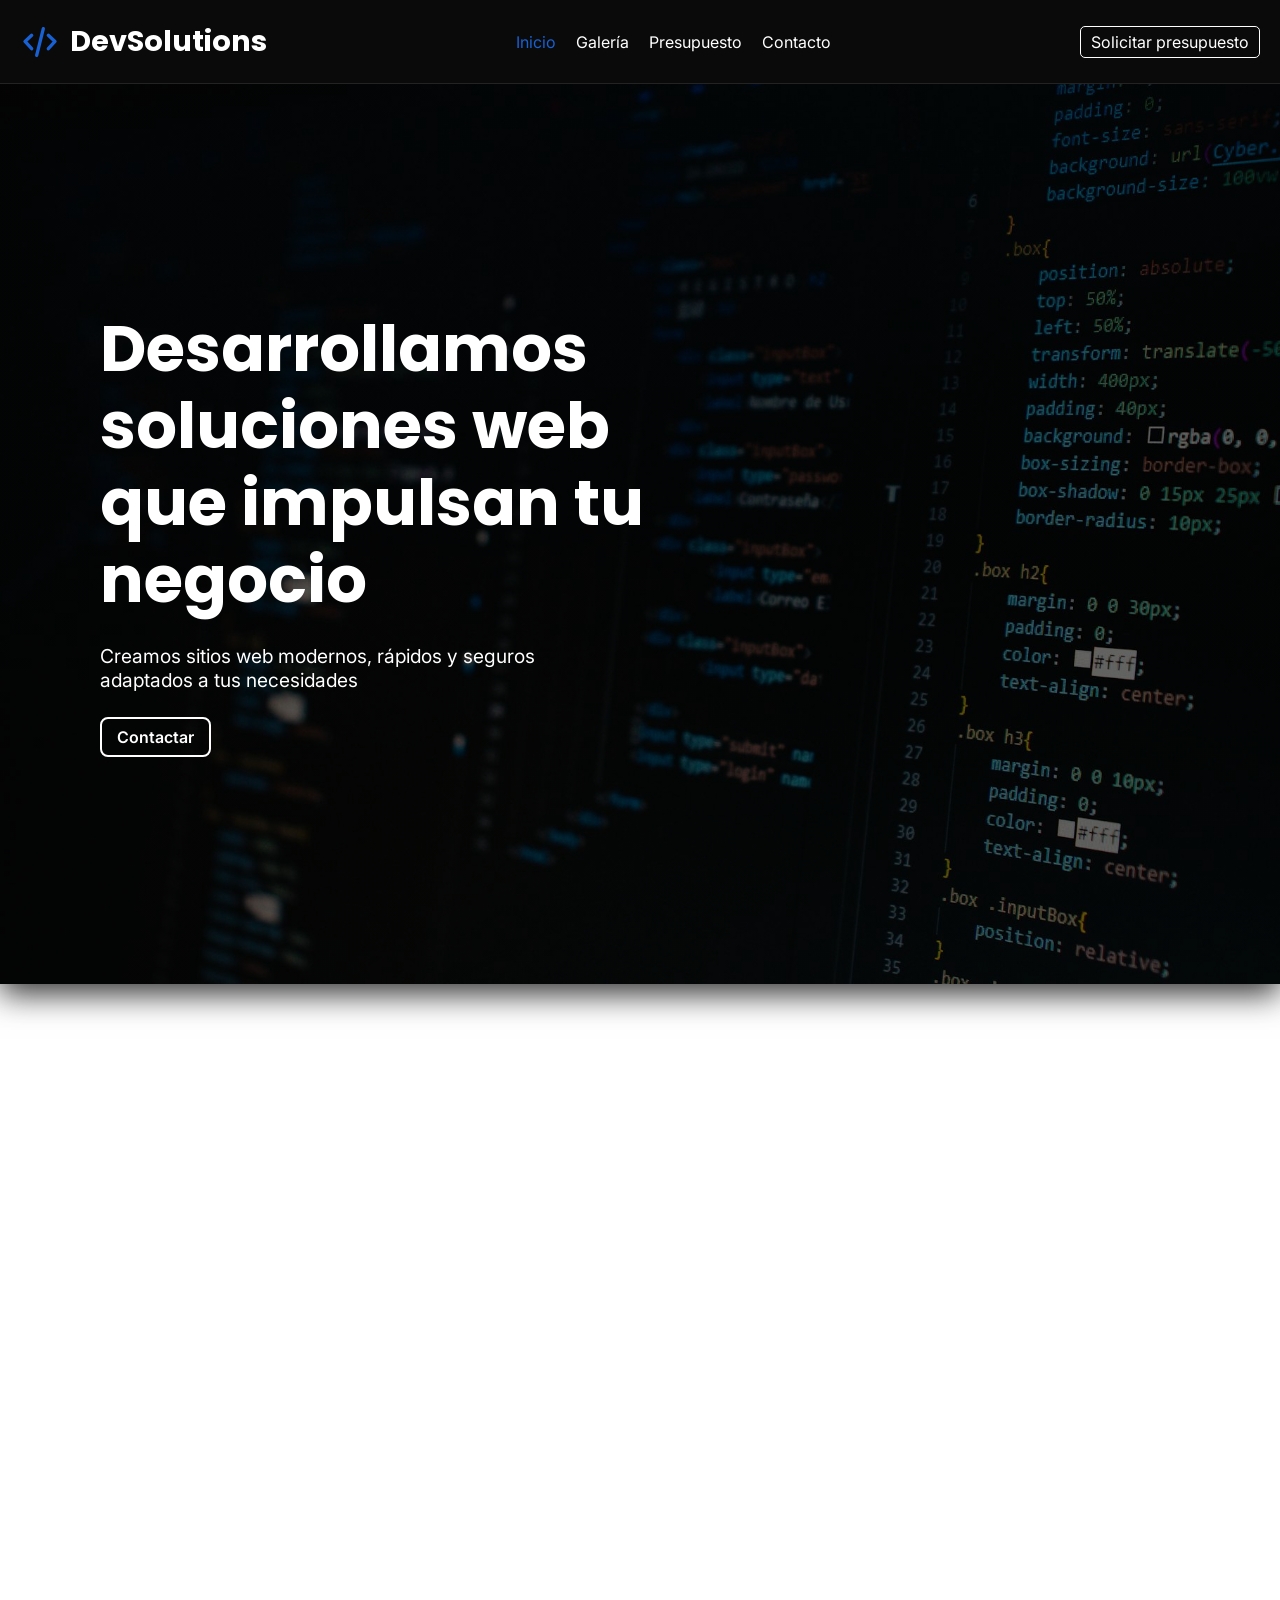
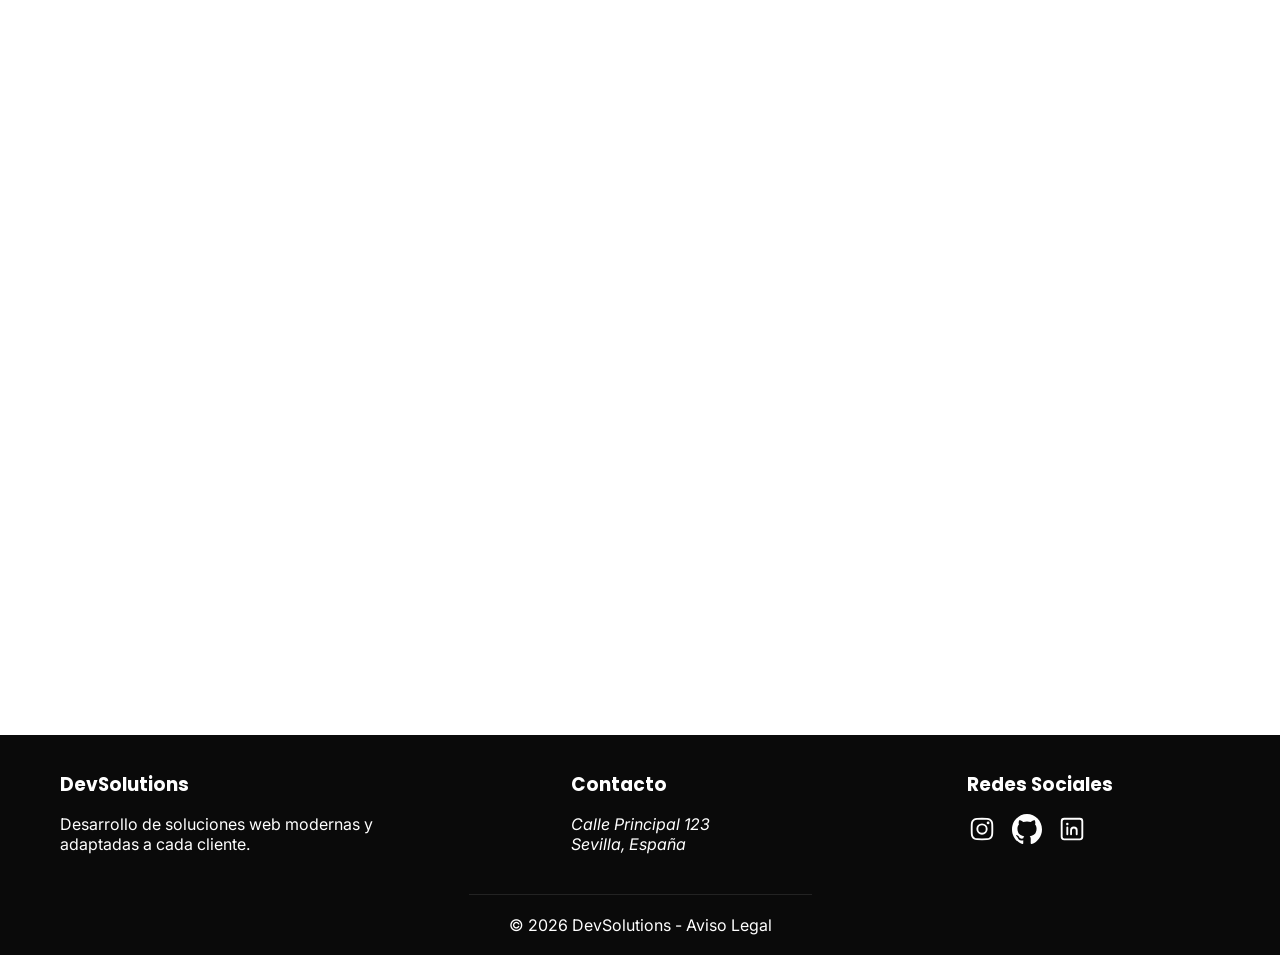
<file: index.html>
<!DOCTYPE html>
<html lang="es">
<head>
    <meta charset="UTF-8">
    <meta name="viewport" content="width=device-width, initial-scale=1.0">
    <title>Inicio | DevSolutions</title>
    <!--Enlace a JavaScript-->
    <script src="./js/components/sections_index.js" defer></script>
    <script src="js/script.js" defer></script>
    <!--Enlace a componentes dinámicos Implementar más adelante-->
    <!--Link a pagina de estilos CSS-->
    <link rel="stylesheet" href="css/styles.css">
</head>
<body>
    <header>
        <nav>
            <a href="index.html" class="logo">
                <img src="./assets/iconos/code-svgrepo-com.svg" alt="Logo empresa" width="150" height="150">
                <h1>DevSolutions</h1>
            </a>
            <!--Menu hamburguesa-->
            <button class="menu-toggle" aria-label="Abrir menu">
                <img src="./assets/iconos/icono_menu.svg" alt="Menu" width="28" height="28">
            </button>
            <!--Menú de navegación-->
            <div class="nav-links" id="nav-links">
                <a class="active" href="index.html">Inicio</a>
                <a href="./views/galeria.html">Galería</a>
                <a href="./views/presupuesto.html">Presupuesto</a>
                <a href="./views/contacto.html">Contacto</a>
            </div>
            <!--Botón presupuesto-->
            <a href="./views/presupuesto.html" class="btn-presupuesto" id="btn-presupuesto">Solicitar presupuesto</a>
        </nav>
    </header>
    <main>
        <!--PRESENTACION-->
        <section class="section" id="presentacion">
            <div class="presentacion-container">
                <h2 class="titulo-hero">Desarrollamos soluciones web que impulsan tu negocio</h2>
                <p>Creamos sitios web modernos, rápidos y seguros adaptados a tus necesidades</p>
                <a href="./views/contacto.html" class="btn-presentacion">Contactar</a>
            </div>
        </section>
        <!--SERVICIOS-->
        <section class="section" id="servicios">
            <h2 class="titulo"><span>Nuestros servicios</span></h2>
            <div class="servicios-container"><!--Se cargan dinámicamente--></div>
        </section>

        <!--PROYECTOS-->
        <section class="section" id="proyectos">
            <h2 class="titulo"><span>Proyectos destacados</span></h2>
            <!--TARJETAS-PROYECTOS-->
            <div class="proyectos-container"><!--Se cargan dinámicamente--></div>
        </section>

        <!--NOTICIAS-->
        <section class="section" id="noticias">
            <h2 class="titulo"><span>Últimas noticias</span></h2>
            <div class="noticias-container"><!--Las noticias se cargarán dinámicamente--></div>
        </section>
    </main>
    
    <footer>
        <div class="footer-container"><!--Se carga dinámicamente--></div>
        <div class="footer-bottom">
            <p>© 2026 DevSolutions - Aviso Legal</p>
        </div>
    </footer>
</body>
</html>
</file>
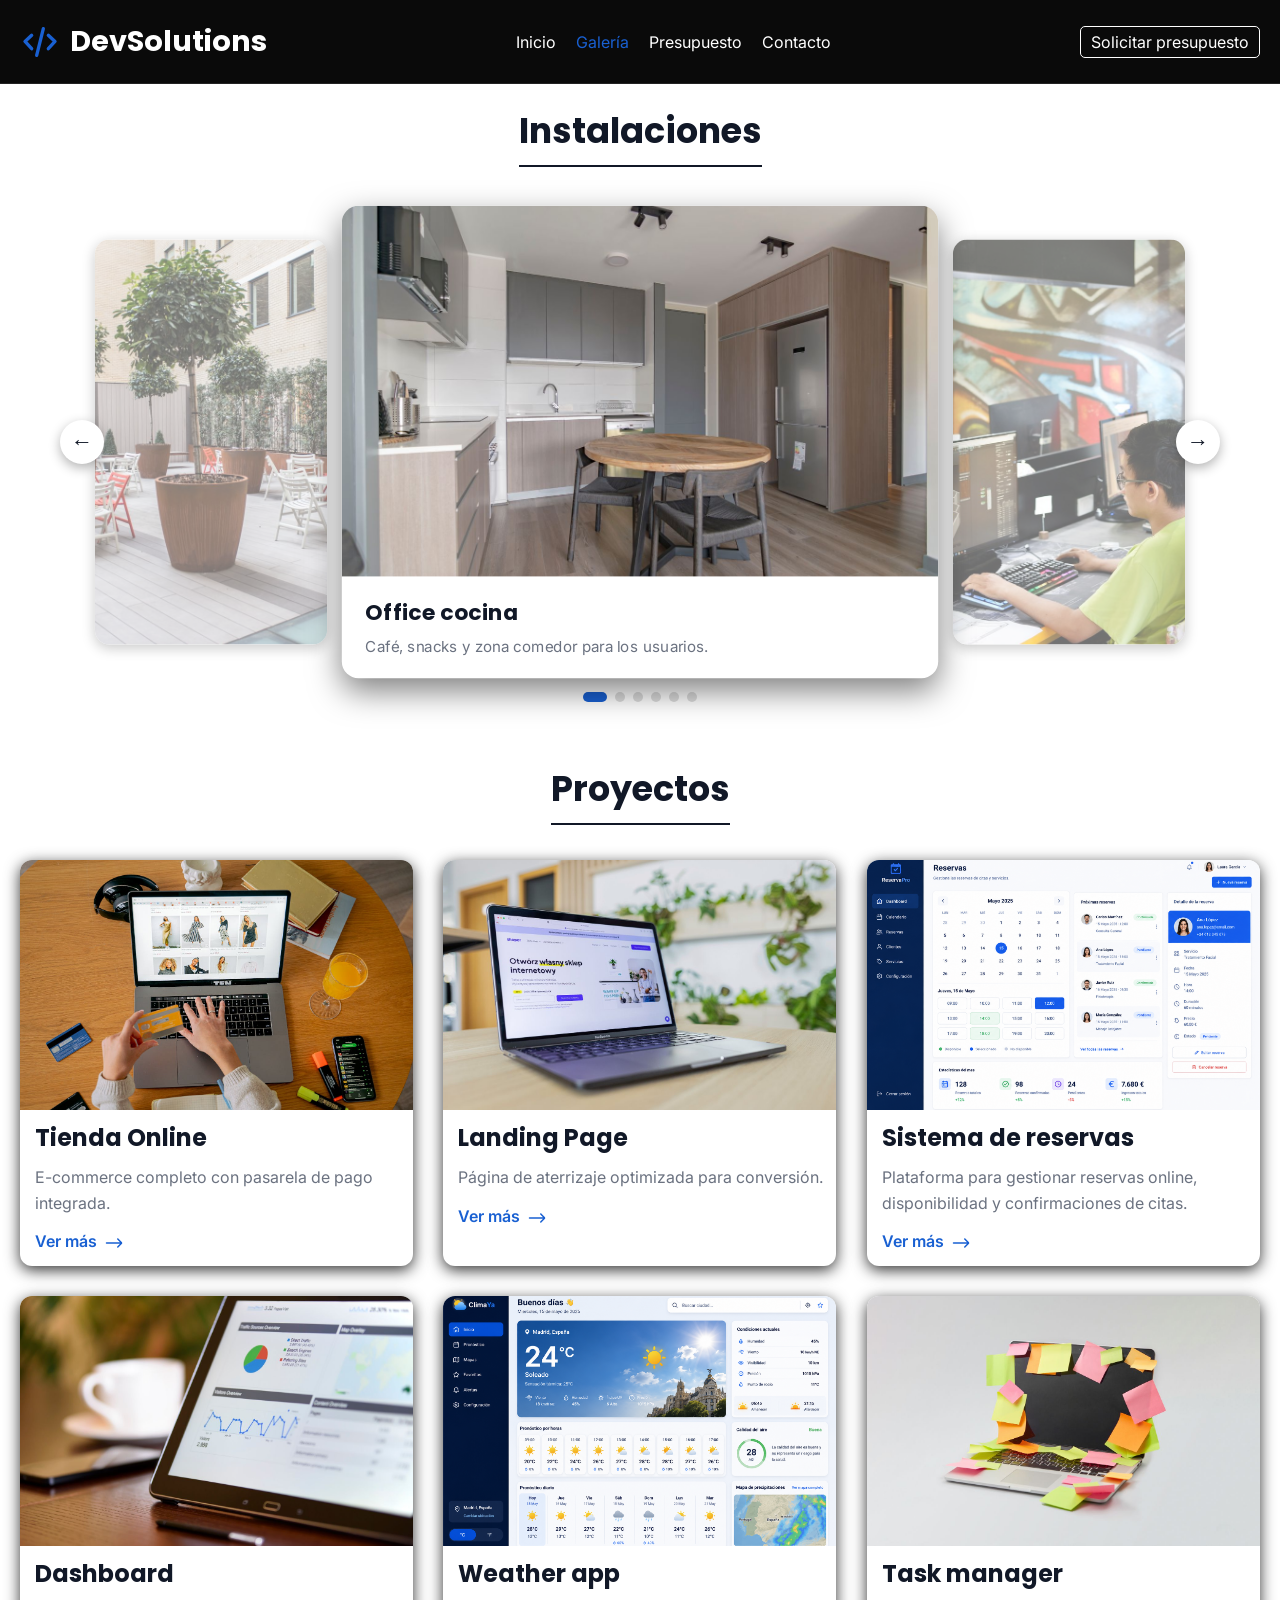
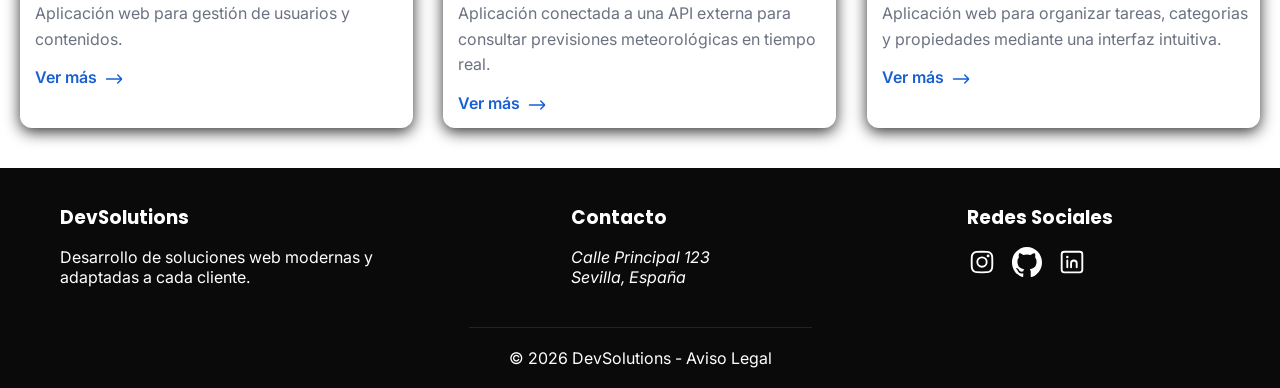
<file: views/galeria.html>
<!DOCTYPE html>
<html lang="es">
<head>
    <meta charset="UTF-8">
    <meta name="viewport" content="width=device-width, initial-scale=1.0">
    <title>Galería | DevSolutions</title>
    <!--Enlace a JavaScript-->
    <script src="../js/components/galeria.js" defer></script>
    <script src="../js/components/footer.js" defer></script>
    <script src="../js/script.js" defer></script>
    <!--Link a pagina de estilos CSS-->
    <link rel="stylesheet" href="../css/styles.css">
</head>
<body>
    <header>
        <nav>
            <a href="../index.html" class="logo">
                <img src="../assets/iconos/code-svgrepo-com.svg" alt="Logo empresa" width="150" height="150">
                <h1>DevSolutions</h1>
            </a>
            <!--Menu hamburguesa-->
            <button class="menu-toggle" aria-label="Abrir menu">
                <img src="../assets/iconos/icono_menu.svg" alt="Menu" width="28" height="28">
            </button>
            <!--Menú de navegación-->
            <div class="nav-links" id="nav-links">
                <a href="../index.html">Inicio</a>
                <a class="active" href="./galeria.html">Galería</a>
                <a href="./presupuesto.html">Presupuesto</a>
                <a href="./contacto.html">Contacto</a>
            </div>
            <!--Botón presupuesto-->
            <a href="./presupuesto.html" class="btn-presupuesto" id="btn-presupuesto">Solicitar presupuesto</a>
        </nav>
    </header>
    <main>
        <section class="section">
            <h2 class="titulo-galeria"><span>Instalaciones</span></h2>
            <div class="carousel-container">
                <button id="prev-btn" class="prev-btn">←</button>
                <div id="carousel" class="carousel">
                    <div class="caja inactive"></div>
                    <div class="caja active"></div>
                    <div class="caja inactive"></div>
                </div>
                <button id="next-btn" class="next-btn">→</button>
            </div>
            <div id="dots-container" class="dots-container"></div>
        </section>
        <section class="section" id="proyectos">
            <h2 class="titulo-galeria"><span>Proyectos</span></h2>
            <div class="galeria-container"><!--Se carga dinamicamente--></div>
        </section>
    </main>
    <footer>
        <div class="footer-container"><!--Se carga dinámicamente--></div>
        <div class="footer-bottom">
            <p>© 2026 DevSolutions - Aviso Legal</p>
        </div>
    </footer>
</body>
</html>
</file>
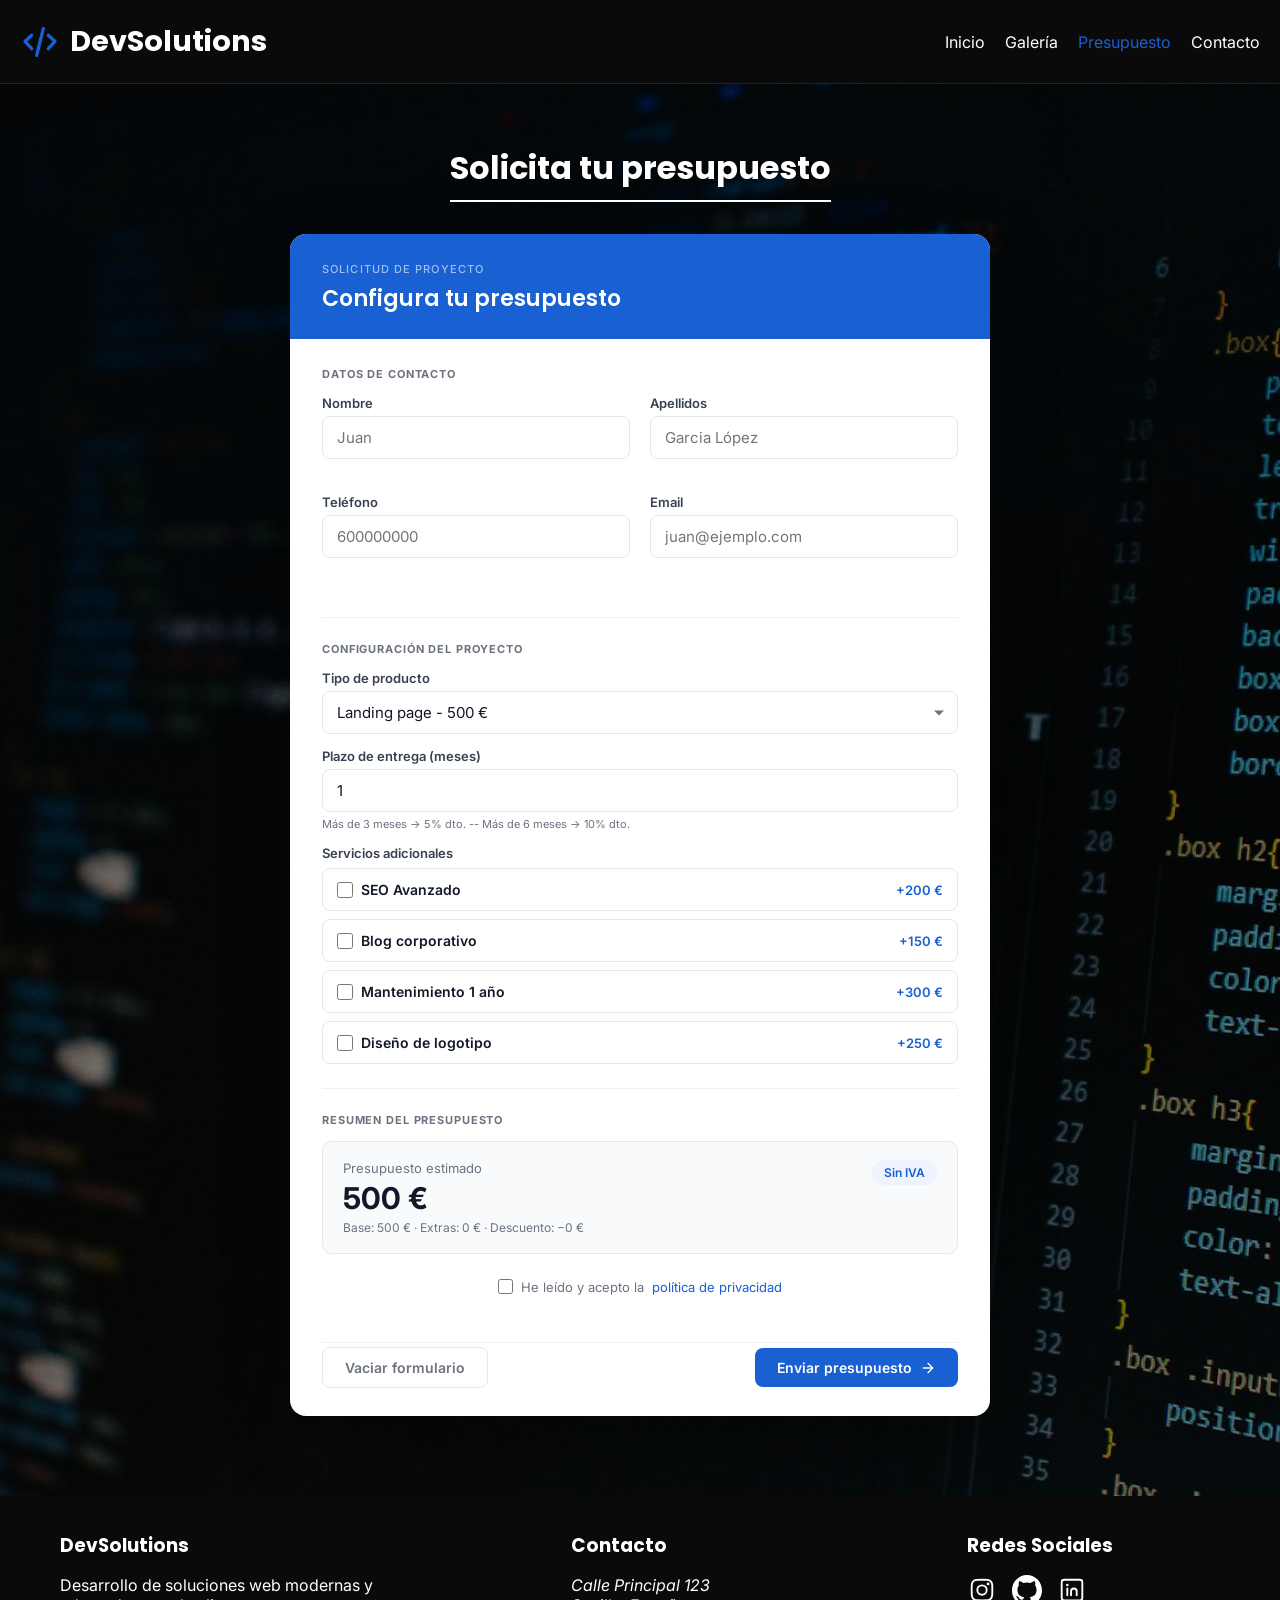
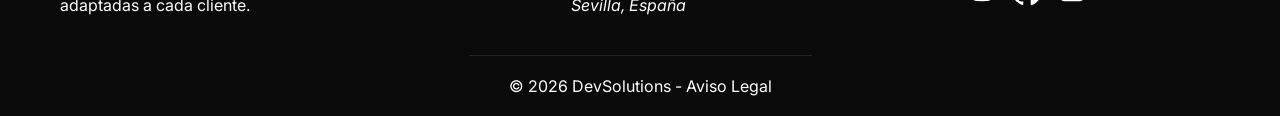
<file: views/presupuesto.html>
<!DOCTYPE html>
<html lang="es">

<head>
    <meta charset="UTF-8">
    <meta name="viewport" content="width=device-width, initial-scale=1.0">
    <title>Presupuesto | DevSolutions</title>
    <!--Enlace a JavaScript-->
    <script src="../js/components/footer.js" defer></script>
    <script src="../js/components/presupuesto.js" defer></script>
    <script src="../js/script.js" defer></script>
  
    <!--Link a pagina de estilos CSS-->
    <link rel="stylesheet" href="../css/styles.css">
</head>

<body>
    <header>
        <nav>
            <a href="../index.html" class="logo">
                <img src="../assets/iconos/code-svgrepo-com.svg" alt="Logo empresa" width="150" height="150">
                <h1>DevSolutions</h1>
            </a>
            <!--Menu hamburguesa-->
            <button class="menu-toggle" aria-label="Abrir menu">
                <img src="../assets/iconos/icono_menu.svg" alt="Menu" width="28" height="28">
            </button>
            <!--Menú de navegación-->
            <div class="nav-links" id="nav-links">
                <a href="../index.html">Inicio</a>
                <a href="./galeria.html">Galería</a>
                <a class="active" href="./presupuesto.html">Presupuesto</a>
                <a href="./contacto.html">Contacto</a>
            </div>
        </nav>
    </header>
    <main>
        <section class="section" id="presupuesto">
            <h2 class="titulo-form"><span>Solicita tu presupuesto</span></h2>

            <div id="formulario-presupuesto">
                <!--Cabecera-->
                <div class="form-header">
                    <p class="form-header-eyebrow">Solicitud de proyecto</p>
                    <h3>Configura tu presupuesto</h3>
                </div>

                <form id="form-presupuesto" class="form-body">
                    <!--Datos de contacto-->
                    <div class="form-section">
                        <p class="section-label">Datos de contacto</p>
                        <div class="campos-grid">
                            <!--NOMBRE-->
                            <div class="campo">
                                <label for="nombre">Nombre</label>
                                <input type="text" id="nombre" name="nombre" placeholder="Juan" maxlength="15" required>
                                <span class="error-msg" id="error-nombre"></span>
                            </div>
                            <!--APELLIDOS-->
                            <div class="campo">
                                <label for="apellidos">Apellidos</label>
                                <input type="text" id="apellidos" name="apellidos" placeholder="Garcia López"
                                    maxlength="40" required>
                                <span class="error-msg" id="error-apellidos"></span>
                            </div>
                            <!--TELEFONO-->
                            <div class="campo">
                                <label for="telefono">Teléfono</label>
                                <input type="tel" id="telefono" name="telefono" placeholder="600000000" maxlength="9"
                                    required>
                                <span class="error-msg" id="error-telefono"></span>
                            </div>
                            <!--EMAIL-->
                            <div class="campo">
                                <label for="email">Email</label>
                                <input type="email" id="email" name="email" placeholder="juan@ejemplo.com" required>
                                <span class="error-msg" id="error-email"></span>
                            </div>
                        </div>
                    </div>
                    <hr class="form-divider">
                    <!--CONFIGURACIÓN DEL PROYECTO-->
                    <div class="form-section">
                        <p class="section-label">Configuración del proyecto</p>
                        <!--PRODUCTO-->
                        <div class="campo">
                            <label for="producto">Tipo de producto</label>
                            <div class="select-wrap">
                                <select name="producto" id="producto">
                                    <option value="500">Landing page - 500 €</option>
                                    <option value="900">Web corporativa - 900 €</option>
                                    <option value="1500">Tienda online - 1.500 €</option>
                                    <option value="3000">Aplicación web - 3.000 €</option>
                                </select>
                            </div>
                        </div>
                        <!--PLAZO-->
                        <div class="campo">
                            <label for="plazo">
                                Plazo de entrega (meses)
                                <span class="descuento-badge" id="descuento-badge"></span>
                            </label>
                            <input type="number" id="plazo" name="plazo" min="1" max="12" value="1">
                            <span class="campo-hint">Más de 3 meses -> 5% dto. -- Más de 6 meses -> 10% dto.</span>
                        </div>
                        <!--EXTRAS-->
                        <div class="campo">
                            <label>Servicios adicionales</label>
                            <div class="extras-grid">
                                <label class="extra-item">
                                    <input type="checkbox" name="extra" class="extra" value="200">
                                    <span class="extra-item-text">SEO Avanzado</span>
                                    <span class="extra-item-price">+200 €</span>
                                </label>
                                <label class="extra-item">
                                    <input type="checkbox" name="extra" class="extra" value="150">
                                    <span class="extra-item-text">Blog corporativo</span>
                                    <span class="extra-item-price">+150 €</span>
                                </label>
                                <label class="extra-item">
                                    <input type="checkbox" name="extra" class="extra" value="300">
                                    <span class="extra-item-text">Mantenimiento 1 año</span>
                                    <span class="extra-item-price">+300 €</span>
                                </label>
                                <label class="extra-item">
                                    <input type="checkbox" name="extra" class="extra" value="250">
                                    <span class="extra-item-text">Diseño de logotipo</span>
                                    <span class="extra-item-price">+250 €</span>
                                </label>
                            </div>
                        </div>
                    </div>
                    <hr class="form-divider">
                    <!--RESUMEN-->
                    <div class="form-section">
                        <p class="section-label">Resumen del presupuesto</p>
                        <div class="resumen-card">
                            <div>
                                <p class="resumen-label">Presupuesto estimado</p>
                                <p id="presupuesto-final">500 €</p>
                                <p class="resumen-desglose" id="resumen-desglose">Base: 500 € - Extras: 0 € - Descuento: 0 €</p>
                            </div>
                            <span class="badge-precio">Sin IVA</span>
                        </div>
                    </div>
                    <!--CONDICIONES Y ENVÍO-->
                    <div class="condiciones">
                        <label class="condiciones-label" id="label-condiciones">
                            <input type="checkbox" id="condiciones" name="condiciones">
                            He leído y acepto la <a href="#">política de privacidad</a>
                        </label>
                        <span class="error-msg" id="error-condiciones"></span>
                    </div>
                    <div class="botones-formulario">
                        <button type="reset">Vaciar formulario</button>
                        <button type="submit">
                            Enviar presupuesto
                            <svg xmlns="http://www.w3.org/2000/svg" width="16" height="16" viewBox="0 0 24 24"
                                fill="none" stroke="currentColor" stroke-width="2" stroke-linecap="round"
                                stroke-linejoin="round" aria-hidden="true">
                                <path d="M5 12h14" />
                                <path d="m12 5 7 7-7 7" />
                            </svg>
                        </button>
                    </div>
                </form>
            </div>
        </section>
        <!--Modal de confirmación-->
        <div id="modal-overlay" class="modal-overlay hidden">
            <div class="modal">
                <div class="modal-icon">✓</div>
                <h3>¡Presupuesto enviado!</h3>
                <p>Nos pondremos en contacto contigo a la mayor brevedad.</p>
                <button id="modal-cerrar">Aceptar</button>
            </div>
        </div>   
    </main>
    <footer>
        <div class="footer-container"><!--Se carga dinámicamente--></div>
        <div class="footer-bottom">
            <p>© 2026 DevSolutions - Aviso Legal</p>
        </div>
    </footer>
</body>

</html>
</file>
<file: css/styles.css>
@import url('https://fonts.googleapis.com/css2?family=Inter:wght@300;400;500;600&family=Poppins:wght@500;600;700&display=swap');

/*Variables*/
:root {
    --background-color-primary: #0a0a0a;
    --background-color-secondary: #fff;
    --text-color-primary: #fff;
    --text-color-secundary: #111827;
    --a-link: #fff;
    --a-link-hover: #1960d2;
    --text-muted: #6b7280;
}

/*Reseteo*/
* {
    margin: 0;
    padding: 0;
    box-sizing: border-box;
}

html {
    scroll-behavior: smooth;
}

/*BODY*/
body {
    min-height: 100vh;
    display: grid;
    grid-template-rows: auto 1fr auto;
    font-family: 'Inter', sans-serif;
}
h1,h2,h3,h4{
    font-family: 'Poppins', sans-serif;
}

/*NAVBAR*/
header {
    position: sticky;
    top: 0;
    z-index: 100;
    color: var(--text-color-primary);
    background-color: var(--background-color-primary);
    border-bottom: 1px solid rgba(255, 255, 255, 0.1);
    backdrop-filter: blur(0);
}

header.scrolled {
    background-color: rgba(0, 0, 0, 0.8);
    backdrop-filter: blur(10px);
}

nav {
    color: var(--text-color-primary);
    display: flex;
    justify-content: space-between;
    align-items: center;
    padding: 20px;
    gap: 20px;
}

/*NAVBAR-------Logo*/
.logo {
    display: flex;
    align-items: center;
    gap: 10px;
    text-decoration: none;
    color: inherit;
}

.logo img {
    width: 40px;
    height: 40px;
}

.logo h1 {
    font-size: 1.8rem;
}

/*NAVBAR------Links*/
.nav-links a {
    text-decoration: none;
    color: inherit;
    transition: 0.2s all ease-in-out;
}

.btn-presupuesto {
    text-decoration: none;
    color: inherit;
    border: 1px solid var(--a-link);
    border-radius: 5px;
    padding: 5px 10px;
    transition: 0.2s all ease-in-out;
}

.nav-links a:hover {
    color: var(--a-link-hover);
}

.btn-presupuesto:hover {
    background-color: var(--a-link-hover);

}

.nav-links .active {
    color: var(--a-link-hover);
}

.nav-links {
    display: flex;
    gap: 20px;
}

/*MENÚ HAMBURGUESA*/
.menu-toggle {
    display: none;
    flex-direction: column;
    justify-content: center;
    gap: 5px;
    cursor: pointer;
    background: none;
    border: none;
    padding: 4px;
}

.menu-toggle img {
    width: 28px;
    height: 28px;
}

/*SECCIONES -- general*/
.titulo {
    color: var(--text-color-secundary);
    text-align: center;
    font-size: 35px;
    margin-bottom: 35px;

    /*animacion*/
    opacity: 0;
    transform: translateY(50px);
    transition: all 0.5s ease-in-out;
}

.titulo.show {
    /*animacion*/
    opacity: 1;
    transform: translateY(0);
}

.titulo span {
    display: inline-block;
    padding-bottom: 8px;
    border-bottom: 2px solid var(--text-color-secundary);
}

.section {
    width: 100%;
    padding: 0 20px;
    margin: 0 auto;
}


/*PRESENTACION*/
#presentacion {
    color: var(--text-color-primary);
    min-height: 100vh;
    display: flex;
    align-items: center;
    background-image: linear-gradient(rgba(0, 0, 0, 0.6), rgba(0, 0, 0, 0.6)), url('../assets/background/programando.jpg');
    background-size: cover;
    background-position: center;
    background-repeat: no-repeat;
    position: relative;
    z-index: 1;
    box-shadow: 0 10px 30px rgba(0, 0, 0, .8);
}

.titulo-hero {
    font-size: clamp(2.5rem, 5vw, 4.5rem);
    line-height: 1.2;
}

.presentacion-container {
    display: flex;
    flex-direction: column;
    align-items: flex-start;
    justify-content: center;
    gap: 25px;
    max-width: 650px;
    margin-left: 80px;
}

.presentacion-container p {
    font-size: 1.2rem;
    max-width: 500px;
}

.btn-presentacion {
    display: inline-block;
    font-weight: 600;
    text-decoration: none;
    color: var(--a-link);
    padding: 8px 15px;
    border: 2px solid var(--text-color-primary);
    border-radius: 8px;
    transition: .3s;
}

.btn-presentacion:hover {
    /*efecto*/
    background-color: var(--background-color-secondary);
    color: var(--text-color-secundary);
}

/*SERVICIOS*/

#servicios {
    padding-top: 40px;
    background-color: var(--background-color-secondary);
    color: var(--text-color-secundary);
}

.servicios-container {
    max-width: 1400px;
    margin: 0 auto;

    display: grid;
    grid-template-columns: repeat(4, 1fr);
    gap: 2rem;
}

/*SERVICIOS---Tarjetas*/
.card-servicio {
    display: flex;
    flex-direction: column;
    align-items: center;
    text-align: center;

    gap: 20px;
    padding: 2rem;

    background-color: var(--background-color-secondary);
    border-radius: 12px;
    box-shadow: 0 4px 15px rgba(0, 0, 0, .8);
    cursor: pointer;
    /*animacion*/
    opacity: 0;
    transform: translateY(50px);
    transition: all .3s ease-in-out;
}

.card-servicio.show {
    /*animacion*/
    opacity: 1;
    transform: translateY(0);
}

.card-servicio:hover {
    /*efecto*/
    transform: translateY(-8px);
    box-shadow: 0 10px 25px rgba(0, 0, 0, .5);
}

.card-servicio img {
    width: 60px;
    height: 60px;
    object-fit: contain;
}

.card-servicio h3 {
    font-size: 1.4rem;
}

.card-servicio p {
    line-height: 1.6;
    color: var(--text-muted);
}

/*PROYECTOS*/
#proyectos {
    padding-top: 40px;
    background-color: var(--background-color-secondary);
    color: var(--text-color-secundary);
}

.proyectos-container {
    max-width: 1400px;
    margin: 0 auto;

    display: grid;
    grid-template-columns: repeat(3, 1fr);
    gap: 2rem;
}

/*PROYECTOS----Tarjetas*/
.card-proyecto {
    display: flex;
    flex-direction: column;

    overflow: hidden;
    border-radius: 12px;
    box-shadow: 0 4px 15px rgba(0, 0, 0, .8);
    /*animacion*/
    opacity: 0;
    transform: translateY(50px);
    transition: all 0.3s ease-in-out;
}

.card-proyecto.show {
    /*animacion*/
    opacity: 1;
    transform: translateY(0);
}

.card-proyecto:hover {
    /*efecto*/
    transform: translateY(-8px);
    box-shadow: 0 4px 15px rgba(0, 0, 0, .5);
}

.card-proyecto>img {
    width: 100%;
    height: 250px;
    object-fit: cover;
}

.card-proyecto h3 {
    margin: 10px 15px;
    font-size: 1.5rem;
    font-weight: bolder;
}

.card-proyecto p {
    margin: 0 10px 15px 15px;
    line-height: 1.6;
    color: var(--text-muted);
}

.enlace-proyecto {
    display: inline-flex;
    gap: 8px;
    align-items: center;
    text-decoration: none;
    color: var(--a-link-hover);
    font-weight: 600;
    width: fit-content;
    margin: 0 10px 15px 15px;
}

.enlace-proyecto img {
    width: 18px;
    height: 18px;
    display: block;
    transform: translateY(2px);
}

/*NOTICIAS*/
#noticias {
    padding-top: 40px;
    padding-bottom: 50px;
    background-color: var(--background-color-secondary);
}

.noticias-container {
    max-width: 1400px;
    margin: 0 auto;

    display: grid;
    grid-template-columns: repeat(3, 1fr);
    gap: 20px;
}

/*NOTICIAS--------Tarjetas*/
.card-noticia {
    display: flex;
    gap: 20px;
    border-radius: 12px;
    box-shadow: 0 4px 15px rgba(0, 0, 0, 0.8);
    /*animacion*/
    transition: all .3s ease-in-out;
    opacity: 0;
    transform: translateY(50px);
}

.card-noticia.show {
    /*animacion*/
    opacity: 1;
    transform: translateY(0);
}

.card-noticia:hover {
    transform: translateY(-5px);
    box-shadow: 0 4px 15px rgba(0, 0, 0, .5);
}

.card-noticia img {
    width: 35%;
    height: auto;
    border-radius: 12px 0 0 12px;
    object-fit: cover;
    flex-shrink: 0;
}

.contenido-noticia {
    display: flex;
    flex-direction: column;
    justify-content: center;
    gap: 10px;
    padding: 20px;
}

.contenido-noticia span {
    font-size: 0.9rem;
    color: var(--text-muted);
    font-weight: 500;
}

.contenido-noticia h3 {
    font-size: 1.1rem;
    color: var(--text-color-secundary);
}

.contenido-noticia p {
    color: var(--text-muted);
    line-height: 1.6;
}

/*FOOTER*/
footer {
    background-color: var(--background-color-primary);
    color: var(--text-color-primary);

    padding-top: 35px;
}

.footer-container {
    max-width: 1200px;
    margin: 0 auto;
    padding: 0 20px 20px;

    display: grid;
    grid-template-columns: repeat(3, 1fr);
    gap: 40px;
    justify-items: center;
    align-items: start;
}

.footer-container h3 {
    margin-bottom: 15px;
}

.footer-redes {
    display: flex;
    flex-direction: column;
}

.footer-redes-links {
    display: flex;
    gap: 15px;
}

.footer-redes a {
    text-decoration: none;
}

.footer-redes img {
    width: 30px;
    height: 30px;
    transition: all .3s ease-in-out;
}

.footer-redes img:hover {
    transform: scale(1.1);
}

.footer-bottom {
    text-align: center;
    padding: 20px;
}

.footer-bottom p {
    display: inline-block;
    padding: 20px 40px 0;
    border-top: 1px solid rgba(255, 255, 255, .1);
}

/*FORMULARIO*/
/*-----------------------------------------------------------------*/
#presupuesto {
    min-height: 100vh;
    padding: 60px 20px 80px;
    background-image:
        linear-gradient(rgba(0, 0, 0, .45), rgba(0, 0, 0, .45)),
        url('../assets/background/programando2.jpg');
    background-size: cover;
    background-position: center;
    background-repeat: no-repeat;
}

.titulo-form {
    text-align: center;
    font-size: 2rem;
    color: var(--text-color-primary);
    margin-bottom: 32px;
}

.titulo-form span {
    display: inline-block;
    padding-bottom: 8px;
    border-bottom: 2px solid #fff;
}


/* =============================================
   CONTENEDOR DEL FORMULARIO
   ============================================= */

#formulario-presupuesto {
    max-width: 700px;
    margin: 0 auto;
    background-color: var(--background-color-secondary);
    border-radius: 16px;
    box-shadow: 0 24px 64px rgba(0, 0, 0, .35);
    overflow: hidden;
}


/* =============================================
   CABECERA
   ============================================= */

.form-header {
    background-color: var(--a-link-hover);
    padding: 28px 32px 24px;
}

.form-header-eyebrow {
    font-size: 11px;
    font-weight: 500;
    letter-spacing: 0.1em;
    text-transform: uppercase;
    color: rgba(255, 255, 255, 0.6);
    margin-bottom: 6px;
}

.form-header h3 {
    font-size: 22px;
    font-weight: 600;
    color: var(--text-color-primary);
}


/* =============================================
   CUERPO
   ============================================= */

.form-body {
    padding: 28px 32px;
    display: flex;
    flex-direction: column;
    gap: 24px;
}

.form-seccion {
    display: flex;
    flex-direction: column;
    gap: 0;
}

.section-label {
    font-size: 11px;
    font-weight: 700;
    letter-spacing: 0.08em;
    text-transform: uppercase;
    color: var(--text-muted);
    margin-bottom: 14px;
}

.form-divider {
    border: none;
    border-top: 1px solid #f0f0f0;
}


/* =============================================
   GRID DOS COLUMNAS
   ============================================= */

.campos-grid {
    display: grid;
    grid-template-columns: 1fr 1fr;
    column-gap: 20px;
}


/* =============================================
   CAMPOS
   ============================================= */

.campo {
    display: flex;
    flex-direction: column;
    gap: 5px;
    margin-bottom: 14px;
}

.campo:last-child {
    margin-bottom: 0;
}

.campo label {
    font-size: 13px;
    font-weight: 600;
    color: #374151;
    display: flex;
    align-items: center;
    gap: 8px;
}

.campo input,
.campo select {
    padding: 11px 14px;
    border: 1px solid #e5e7eb;
    border-radius: 8px;
    font-size: 15px;
    font-family: inherit;
    color: #111827;
    background-color: var(--background-color-secondary);
    transition: border-color .2s, box-shadow .2s;
    appearance: none;
    -webkit-appearance: none;
}

.campo input:hover,
.campo select:hover {
    border-color: #d1d5db;
}

.campo input:focus,
.campo select:focus {
    outline: none;
    border-color: var(--a-link-hover);
    box-shadow: 0 0 0 3px rgba(25, 96, 210, .12);
}

/* Estados de validación */
.campo input.input-error {
    border-color: #e24b4a;
    box-shadow: 0 0 0 3px rgba(226, 75, 74, .1);
}

.campo input.input-ok {
    border-color: #22c55e;
    box-shadow: 0 0 0 3px rgba(34, 197, 94, .1);
}

.error-msg {
    font-size: 12px;
    color: #e24b4a;
    min-height: 16px;
    display: block;
}

.campo-hint {
    font-size: 11px;
    color: var(--text-muted);
}

/* Select personalizado */
.select-wrap {
    position: relative;
}

.select-wrap select {
    width: 100%;
    padding-right: 36px;
    cursor: pointer;
}

.select-wrap::after {
    content: '';
    position: absolute;
    right: 14px;
    top: 50%;
    transform: translateY(-50%);
    border-left: 5px solid transparent;
    border-right: 5px solid transparent;
    border-top: 5px solid var(--text-muted);
    pointer-events: none;
}

/* Badge de descuento */
.descuento-badge {
    font-size: 11px;
    font-weight: 600;
    color: #16a34a;
    background: #dcfce7;
    padding: 2px 8px;
    border-radius: 20px;
    transition: opacity .3s;
}

.descuento-badge:empty {
    display: none;
}


/* =============================================
   EXTRAS
   ============================================= */

.extras-grid {
    display: flex;
    flex-direction: column;
    gap: 8px;
    margin-top: 2px;
}

.extra-item {
    display: flex;
    align-items: center;
    gap: 12px;
    padding: 12px 14px;
    border: 1px solid #e5e7eb;
    border-radius: 8px;
    transition: border-color .2s, background-color .2s;
}

.extra-item:hover {
    border-color: #d1d5db;
    background-color: #f9fafb;
}

.extra-item:has(input:checked) {
    border-color: var(--a-link-hover);
    background-color: #eef3fd;
}

.extra-item input[type="checkbox"] {
    width: 16px;
    height: 16px;
    accent-color: var(--a-link-hover);
    flex-shrink: 0;
    cursor: pointer;
    appearance: auto;
}

.extra-item-text {
    flex: 1;
    font-size: 14px;
    color: #111827;
}

.extra-item-price {
    font-size: 13px;
    font-weight: 600;
    color: var(--a-link-hover);
}


/* =============================================
   RESUMEN
   ============================================= */

.resumen-card {
    background-color: #f9fafb;
    border: 1px solid #e5e7eb;
    border-radius: 10px;
    padding: 18px 20px;
    display: flex;
    justify-content: space-between;
    align-items: center;
}

.resumen-label {
    font-size: 13px;
    color: var(--text-muted);
    margin-bottom: 4px;
}

#presupuesto-final {
    font-size: 30px;
    font-weight: 700;
    color: var(--text-color-secundary);
}

.resumen-desglose {
    font-size: 12px;
    color: var(--text-muted);
    margin-top: 4px;
}

.badge-precio {
    background-color: #eef3fd;
    color: var(--a-link-hover);
    font-size: 12px;
    font-weight: 600;
    padding: 5px 12px;
    border-radius: 20px;
    white-space: nowrap;
    align-self: flex-start;
}


/* =============================================
   CONDICIONES
   ============================================= */

.condiciones {
    text-align: center;
}

.condiciones-label {
    display: inline-flex;
    align-items: center;
    gap: 8px;
    font-size: 13px;
    color: var(--text-muted);
    cursor: pointer;
    transition: color .2s;
}

.condiciones-label input[type="checkbox"] {
    accent-color: var(--a-link-hover);
    width: 15px;
    height: 15px;
    flex-shrink: 0;
}

.condiciones-label a {
    color: var(--a-link-hover);
    text-decoration: none;
}

.condiciones-label a:hover {
    text-decoration: underline;
}

.condiciones-label.error {
    color: #e24b4a;
}

#error-condiciones {
    display: block;
    text-align: center;
    margin-top: 4px;
}


/* =============================================
   BOTONES
   ============================================= */

.botones-formulario {
    display: flex;
    justify-content: space-between;
    align-items: center;
    padding-top: 4px;
    border-top: 1px solid #f0f0f0;
    gap: 12px;
}

.botones-formulario button {
    padding: 11px 22px;
    border-radius: 8px;
    font-size: 14px;
    font-weight: 600;
    font-family: inherit;
    cursor: pointer;
    border: none;
    transition: background-color .2s, color .2s;
}

.botones-formulario button[type="submit"] {
    background-color: var(--a-link-hover);
    color: var(--text-color-primary);
    display: flex;
    align-items: center;
    gap: 8px;
}

.botones-formulario button[type="submit"]:hover {
    background-color: #0f4fb8;
}

.botones-formulario button[type="reset"] {
    background-color: transparent;
    color: var(--text-muted);
    border: 1px solid #e5e7eb;
}

.botones-formulario button[type="reset"]:hover {
    background-color: #f9fafb;
    color: #374151;
}


/* =============================================
   MODAL DE CONFIRMACIÓN
   ============================================= */

.modal-overlay {
    position: fixed;
    inset: 0;
    background: rgba(0, 0, 0, .5);
    display: flex;
    align-items: center;
    justify-content: center;
    z-index: 1000;
    animation: fadeIn .2s ease;
}

.modal-overlay.hidden {
    display: none;
}

.modal {
    background: var(--background-color-secondary);
    border-radius: 16px;
    padding: 40px 36px;
    text-align: center;
    max-width: 360px;
    width: 90%;
    box-shadow: 0 20px 60px rgba(0, 0, 0, .2);
}

.modal-icon {
    width: 56px;
    height: 56px;
    background: #dcfce7;
    color: #16a34a;
    font-size: 26px;
    border-radius: 50%;
    display: flex;
    align-items: center;
    justify-content: center;
    margin: 0 auto 16px;
}

.modal h3 {
    font-size: 20px;
    margin-bottom: 8px;
    color: #111827;
}

.modal p {
    font-size: 14px;
    color: var(--text-muted);
    margin-bottom: 24px;
}

.modal button {
    background: var(--a-link-hover);
    color: var(--text-color-primary);
    border: none;
    border-radius: 8px;
    padding: 10px 28px;
    font-size: 14px;
    font-weight: 600;
    font-family: inherit;
    cursor: pointer;
    transition: background .2s;
}

.modal button:hover {
    background: #0f4fb8;
}

@keyframes fadeIn {
    from {
        opacity: 0;
    }

    to {
        opacity: 1;
    }
}
/*----------------------------------------------------------*/
/*GALERIA DINAMICA*/
.titulo-galeria{
    color: var(--text-color-secundary);
    text-align: center;
    font-size: 35px;
    margin-bottom: 35px;
    margin-top: 20px;
}
.titulo-galeria span{
    border-bottom: 2px solid var(--text-color-secundary);
    padding-bottom: 8px;
    display: inline-block;
}
.galeria-container{
    max-width: 1400px;
    margin: 0 auto;
    
    display: grid;
    grid-template-columns: repeat(3, 1fr);
    gap: 30px;

    padding: 0 0 40px;
}
@keyframes cardEntrada {
    from{
        opacity: 0;
        transform: scale(0.85);
    }
    to{
        opacity: 1;
        transform: scale(1);
    }
}
.card-galeria {
    display: flex;
    flex-direction: column;

    overflow: hidden;
    border-radius: 12px;
    box-shadow: 0 4px 15px rgba(0, 0, 0, .8);
    transition: all 0.3s ease-in-out;
    animation: cardEntrada 0.4s ease-out both;
}

.card-galeria:hover {
    /*efecto*/
    transform: translateY(-8px);
    box-shadow: 0 4px 15px rgba(0, 0, 0, .5);
}

.card-galeria > img {
    width: 100%;
    height: 250px;
    object-fit: cover;
}

.card-galeria h3 {
    margin: 10px 15px;
    font-size: 1.5rem;
    font-weight: bolder;
}

.card-galeria p {
    margin: 0 10px 15px 15px;
    line-height: 1.6;
    color: var(--text-muted);
}

.enlace-galeria {
    display: inline-flex;
    gap: 8px;
    align-items: center;
    text-decoration: none;
    color: var(--a-link-hover);
    font-weight: 600;
    width: fit-content;
    margin: 0 10px 15px 15px;
}

.enlace-galeria img {
    width: 18px;
    height: 18px;
    display: block;
    transform: translateY(2px);
}

/*CAROUSEL*/

.carousel-container{
    display: flex;
    align-items: center;
    position: relative;
    width: 90%;
    max-width: 1400px;
    margin: 50px auto 0;
}

.carousel{
    display: flex;
    align-items: center;
    justify-content: center;
    width: 100%;
    gap: 16px;
    transition: all 0.5s ease-in-out;
    touch-action: pan-y;
}

.caja{
    display: flex;
    flex-direction: column;
    flex: 1;
    height: 450px;
    border-radius: 16px;
    overflow: hidden;
    background-color: var(--background-color-secondary);
    box-shadow: 0 4px 15px rgba(0, 0, 0, .4);
    transition: all 0.4s ease-in-out;
}

.caja.active{
    flex: 2.2;
    transform: scale(1.05);
    box-shadow: 0 12px 30px rgba(0, 0, 0, .5);
    z-index: 10;
}

.caja.inactive{
    flex: 1;
    opacity: 0.55;
    transform: scale(0.9);
}

.caja img{
    width: 100%;
    flex: 1;
    min-height: 0;
    object-fit: cover;
    cursor: grab;
    display: block;
}

.caja-contenido{
    padding: 1.2rem 1.4rem;
    flex-shrink: 0;
    display: flex;
    flex-direction: column;
    gap: 6px;
}

.caja-contenido h3{
    font-size: 1.3rem;
    font-weight: bolder;
    color: var(--text-color-secundary);
}
.caja-contenido p{
    font-size: 0.9rem;
    line-height: 1.5;
    color: var(--text-muted);
}
/*Las cajas inactivas solo muestran la imagen, sin texto*/
.caja.inactive .caja-contenido{
    display: none;
}
.prev-btn,
.next-btn{
    display: flex;
    justify-content: center;
    align-items: center;
    position: absolute;
    top: 50%;
    transform: translateY(-50%);
    background-color: var(--background-color-secondary);
    color: var(--text-color-secundary);
    border: none;
    width: 44px;
    height: 44px;
    font-size: 22px;
    border-radius: 50%;
    cursor: pointer;
    box-shadow: 0 4px 12px rgba(0, 0, 0, .3);
    transition: all .2s ease-in-out;
    z-index: 20;
}

.prev-btn:hover,
.next-btn:hover{
    background-color: var(--a-link-hover);
    color: #fff;
}

.prev-btn{
    left: -22px;
}
.next-btn{
    right: -22px;
}

/*Dots-Carousel*/
.dots-container{
    display: flex;
    justify-content: center;
    margin-top: 25px;
    gap: 8px;
}
.dot{
    width: 10px;
    height: 10px;
    background-color: #ddd;
    border-radius: 50%;
    cursor: pointer;
    transition: all 0.3s ease-in-out;
}
.dot.active{
    background-color: var(--a-link-hover);
    width: 24px;
    border-radius: 5px;
}

/*CONTACTO*/
.titulo-contacto{
    color: var(--text-color-secundary);
    text-align: center;
    font-size: 35px;
    margin-bottom: 35px;
    margin-top: 30px;
}
.titulo-contacto span{
    border-bottom: 2px solid var(--text-color-secundary);
    padding-bottom: 8px;
    display: inline-block;
}
#contacto-section{
    padding: 40px 20px 60px;
    background-color: var(--background-color-secondary);
}
.contacto-container{
    display: grid;
    grid-template-columns: 1fr 2fr;
    gap: 2rem;
    align-items: stretch;
    max-width: 1400px;
    margin: 0 auto;
}
.info-contacto{
    background: var(--background-color-secondary);
    padding: 2rem;
    border-radius: 12px;
    box-shadow: 0 4px 12px rgba(0, 0, 0, 0.4);
    display: flex;
    flex-direction: column;
}
.info-contacto h3{
    font-size: 1.1rem;
    font-weight: 700;
    margin: 0 0 1.5rem;
    padding-bottom: 1rem;
    border-bottom: 2px solid #1960d2;
}
.dato-contacto{
    display: flex;
    align-items: flex-start;
    gap: 14px;
    padding: 14px 0;
    border-bottom: 1px solid rgba(0, 0, 0, 0.08);
    transition: background-color 0.2s;
}
.dato-contacto:last-child{
    border-bottom: none;
    padding-bottom: 0;
}
.dato-icon{
    font-size: 20px;
    color: #1960d2;
    width: 36px;
    height: 36px;
    background: #eef3fd;
    border-radius: 8px;
    display: flex;
    align-items: center;
    justify-content: center;
    flex-shrink: 0;
}
.dato-texto h4{
    font-size: 11px;
    font-weight: 700;
    letter-spacing: 0.06em;
    text-transform: uppercase;
    color: var(--text-muted);
    margin: 0 0 3px;
}
.dato-texto p{
    font-size: 14px;
    color: #222;
    margin: 0;
    font-weight: 500;
}

/*mapa*/
.mapa-container{
    width: 100%;
    max-width: 1400px;
    overflow: hidden;
    border-radius: 12px;
    box-shadow: 0 4px 15px rgba(0, 0, 0, 0.4);
}
#map{
    width: 100%;
    height: 100%;
    min-height: 450px;
    border-radius: 12px;
    z-index: 99;
}

/*MEDIA QUERIES*/
/*TABLET (max-width: 1024px)*/
@media (max-width: 1024px) {

    /*LOGO*/
    .logo h1 {
        font-size: 1.5rem;
    }

    /*Navlinks*/
    .nav-links {
        gap: 14px;
    }

    /*HERO*/
    .presentacion-container {
        margin-left: 40px;
        max-width: 560px;
    }

    .titulo-hero {
        font-size: clamp(2.4rem, 4vw, 3.5rem);
    }

    /*SERVICIOS: 2 columnas*/
    .servicios-container {
        grid-template-columns: repeat(2, 1fr);
    }

    /*PROYECTOS: 2 columnas*/
    .proyectos-container {
        grid-template-columns: repeat(2, 1fr);
    }

    /*NOTICIAS: 2 columnas*/
    .noticias-container {
        grid-template-columns: repeat(2, 1fr);
    }

    /*FOOTER*/
    .footer-container {
        grid-template-columns: repeat(2, 1fr);
        gap: 30px;
    }
    .galeria-container{
        grid-template-columns: repeat(2, 1fr);
        padding-left: 10px;
        padding-right: 10px;
    }

    /*TITULO SECCIONES*/
    .titulo {
        font-size: 28px;
    }
}

/*MOVIL (max-width: 768px)*/
@media (max-width: 768px) {

    /*NAVBAR*/
    nav {
        padding: 15px 20px;
        gap: 10px;
        position: relative;
    }

    .logo h1 {
        font-size: 1.3rem;
    }

    /*MOSTRAR BOTON MENU HAMBURGUESA*/
    .menu-toggle {
        display: flex;
    }

    /*Menu colapsado por defecto*/
    .nav-links {
        display: none;
        flex-direction: column;
        align-items: flex-start;
        gap: 0;
        position: absolute;
        top: 100%;
        left: 0;
        right: 0;
        background-color: var(--background-color-primary);
        padding: 10px 20px 20px;
        border-top: 1px solid rgba(255, 255, 255, 0.1);
        z-index: 99;
    }

    /*Clase JS para abrir menú*/
    .nav-links.open {
        display: flex;
    }

    .nav-links a {
        padding: 10px 0;
        width: 100%;
        border-bottom: 1px solid rgba(255, 255, 255, 0.07);
    }

    .nav-links a:last-child {
        border-bottom: none;
    }

    .btn-presupuesto {
        display: none;
    }

    /*HERO / PRESENTACIÓN*/
    #presentacion {
        align-items: center;
        padding-bottom: 0;
    }

    .presentacion-container {
        margin-left: 0;
        max-width: 100%;
        padding: 0 24px;
        align-items: center;
        text-align: center;
    }

    .titulo-hero {
        font-size: clamp(2rem, 8vw, 3rem);
    }

    .presentacion-container p {
        font-size: 1rem;
        max-width: 100%;
    }

    /*SECCIONES GENERALES*/
    .titulo {
        font-size: 24px;
        margin-bottom: 25px;
    }

    .section {
        padding: 0 16px;
    }

    /*SERVICIOS*/
    #servicios {
        padding-top: 40px;
        padding-bottom: 40px;
    }

    .servicios-container {
        grid-template-columns: 1fr;
        gap: 1.2rem;
        padding-left: 10px;
        padding-right: 10px;
    }

    .card-servicio {
        padding: 1.5rem;
    }

    /*PROYECTOS*/
    #proyectos {
        padding-top: 40px;
        padding-bottom: 40px;
    }

    .proyectos-container {
        grid-template-columns: 1fr;
        gap: 1.5rem;
        align-items: start;
        padding-left: 10px;
        padding-right: 10px;
    }

    .card-proyecto {
        height: fit-content;
    }

    .card-proyecto>img {
        height: 200px;
    }

    .card-proyecto h3 {
        margin: 12px 15px 8px;
    }

    .card-proyecto p {
        margin: 0 15px 12px;
    }

    .enlace-proyecto {
        margin: 0 15px 15px;
    }

    .enlace-proyecto img {
        width: 16px;
        height: 16px;
        transform: none;
        flex-shrink: 0;
    }

    /*Tarjeta noticia: imagen arriba, contenido abajo*/
    .noticias-container {
        grid-template-columns: 1fr;
        padding-left: 10px;
        padding-right: 10px;
    }

    .card-noticia {
        flex-direction: column;
        gap: 0;
    }

    .card-noticia img {
        width: 100%;
        height: 180px;
        border-radius: 12px 12px 0 0;
    }

    .contenido-noticia {
        padding: 15px;
    }

    /*FOOTER*/
    .footer-container {
        grid-template-columns: 1fr;
        gap: 25px;
        text-align: center;
        justify-items: center;
    }

    .footer-redes {
        align-items: center;
    }

    .footer-bottom p {
        padding: 15px 20px 0;
    }

    /*FORMULARIO*/
    .form-header,
    .form-body {
        padding: 20px;
    }

    .campos-grid {
        grid-template-columns: 1fr;
    }

    .resumen-card {
        flex-direction: column;
        align-items: flex-start;
        gap: 12px;
    }
    .condiciones-label{
        align-items: flex-start;
    }
    .condiciones-label input[type="checkbox"]{
        margin-top: 2px;
    }

    .botones-formulario {
        flex-direction: column-reverse;
    }

    .botones-formulario button {
        width: 100%;
        justify-content: center;
    }
    /*GALERIA*/
    .galeria-container{
        grid-template-columns: 1fr;
        padding-left: 10px;
        padding-right: 10px;
    }
    /*CONTACTO*/
    .contacto-container{
        grid-template-columns: 1fr;
    }
    #map{
        min-height: 300px;
    }
    /*GALERIA-Carousel*/
    .caja.inactive{
        display: none;
    }
    .caja.active{
        flex: none;
        width: 90%;
        max-width: 400px;
        height: auto;
        transform: none;
        opacity: 1;
        margin: 0 auto;
    }
    .caja.active img{
        width: 100%;
        aspect-ratio: 16 / 9;
        object-fit: cover;
    }
    .caja-contenido {
        display: flex;
        justify-content: center;
        align-items: center;
        text-align: center;
        min-height: 60px;
        padding: 0.8rem;
    }

    .caja-contenido h3{
        margin: 0;
        font-size: 1rem;
    }
    .caja-contenido p {
        display: none;
    }
    .prev-btn, .next-btn{
        width: 40px;
        height: 40px;
        font-size: 1rem;
    }
}

/*MÓVIL PEQUEÑO  (max-width: 480px)*/
@media (max-width: 480px) {

    .logo h1 {
        font-size: 1.1rem;
    }

    .logo img {
        width: 32px;
        height: 32px;
    }

    .titulo-hero {
        font-size: clamp(1.8rem, 9vw, 2.4rem);
    }

    .presentacion-container p {
        font-size: 0.95rem;
    }

    .card-servicio h3 {
        font-size: 1.2rem;
    }

    .card-proyecto h3 {
        font-size: 1.3rem;
    }

    .card-proyecto>img {
        height: 170px;
    }

    .card-noticia img {
        height: 150px;
    }
}
</file>
